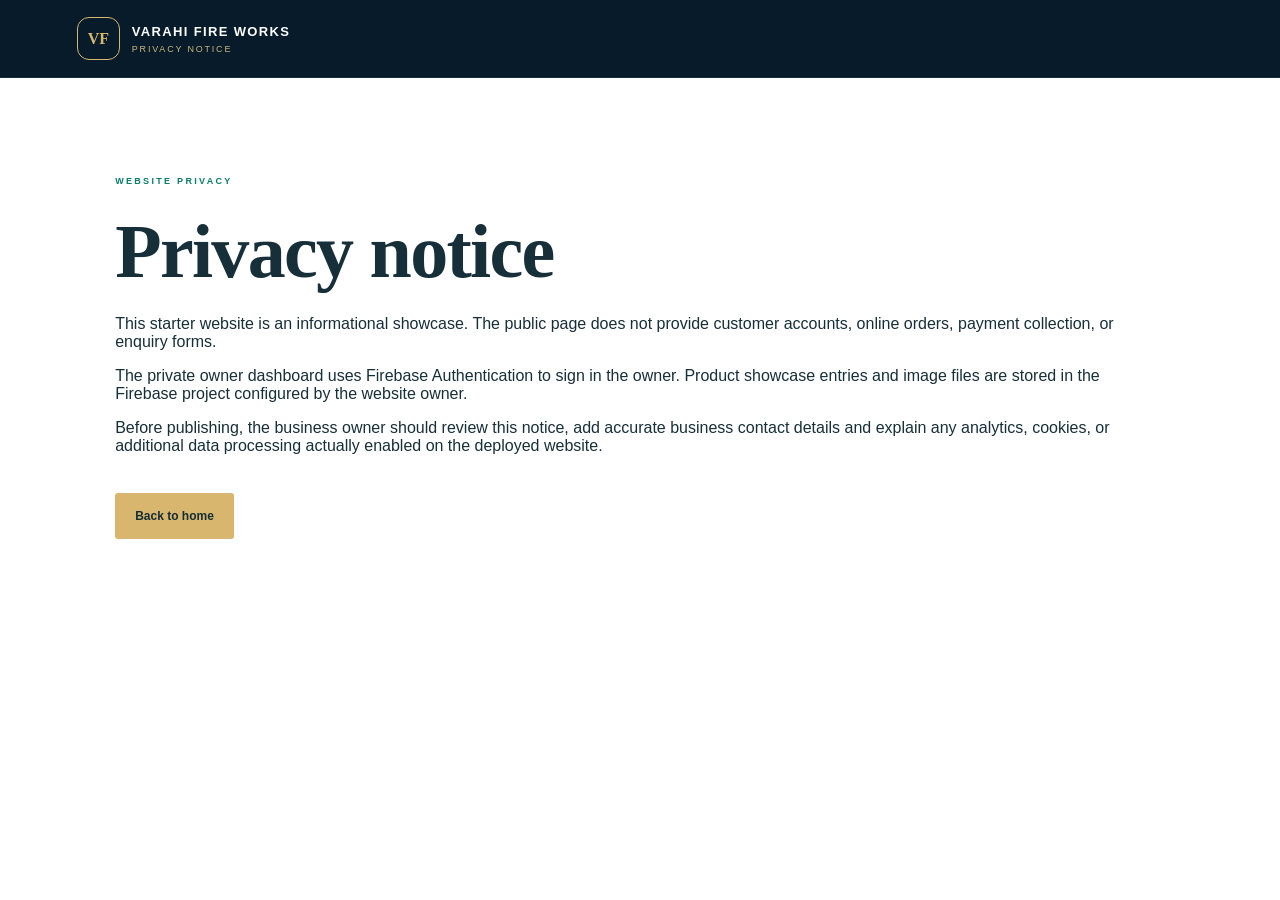
<file: privacy.html>
<!doctype html><html lang="en"><head><meta charset="utf-8"><meta name="viewport" content="width=device-width,initial-scale=1"><title>Privacy Notice | VARAHI FIRE WORKS</title><link rel="stylesheet" href="styles.css"></head><body><header class="site-header"><a class="brand" href="index.html"><span class="brand-mark">VF</span><span><b>VARAHI FIRE WORKS</b><small>PRIVACY NOTICE</small></span></a></header><main class="section"><span class="eyebrow">WEBSITE PRIVACY</span><h1>Privacy notice</h1><p>This starter website is an informational showcase. The public page does not provide customer accounts, online orders, payment collection, or enquiry forms.</p><p>The private owner dashboard uses Firebase Authentication to sign in the owner. Product showcase entries and image files are stored in the Firebase project configured by the website owner.</p><p>Before publishing, the business owner should review this notice, add accurate business contact details and explain any analytics, cookies, or additional data processing actually enabled on the deployed website.</p><a class="primary-btn" href="index.html">Back to home</a></main></body></html>
</file>
<file: styles.css>
:root{--navy:#071b2a;--green:#087d68;--gold:#d8b66e;--cream:#f6f7f3;--ink:#172f38;--muted:#66777a;--line:#e4e9e4;--serif:"Playfair Display",Georgia,serif;--sans:"DM Sans",Arial,sans-serif}*{box-sizing:border-box}html{scroll-behavior:smooth;scroll-padding-top:90px}body{margin:0;color:var(--ink);font-family:var(--sans);-webkit-font-smoothing:antialiased}a{color:inherit;text-decoration:none}button,input,select{font:inherit}.skip-link{position:absolute;top:-60px;left:12px;background:#fff;padding:12px;z-index:99}.skip-link:focus{top:12px}.announcement{padding:8px 6vw;background:#04131d;color:#c6d3cf;display:flex;justify-content:space-between;font-size:9px;letter-spacing:1.4px}.announcement span:first-child{color:var(--gold);font-weight:700}.site-header{height:78px;padding:0 6vw;display:flex;align-items:center;justify-content:space-between;background:var(--navy);color:#fff;position:sticky;top:0;z-index:20;border-bottom:1px solid #ffffff13}.brand{display:flex;align-items:center;gap:12px}.brand-mark{width:43px;height:43px;border:1px solid var(--gold);color:var(--gold);display:grid;place-items:center;font-family:var(--serif);font-weight:800;border-radius:12px}.brand b,.brand small{display:block}.brand b{font-size:13px;letter-spacing:1.35px}.brand small{font-size:9px;letter-spacing:1.8px;color:#cbb77f;margin-top:5px}nav{display:flex;align-items:center;gap:30px;font-size:12px;color:#dce5e2}nav a:hover{color:var(--gold)}.admin-link{border:1px solid #627c78;border-radius:30px;padding:11px 16px}.menu-btn{display:none;background:none;border:0;color:white;font-size:25px}.hero{min-height:610px;background:radial-gradient(ellipse at 78% 45%,#14594f 0,#0d3a43 28%,transparent 58%),linear-gradient(115deg,#061925,#0c2c3a 68%,#0b4a43);color:white;padding:92px 9vw 74px;display:flex;align-items:center;position:relative;overflow:hidden}.hero:before{content:"";position:absolute;inset:0;background-image:linear-gradient(#ffffff08 1px,transparent 1px),linear-gradient(90deg,#ffffff08 1px,transparent 1px);background-size:62px 62px}.hero-copy{max-width:610px;position:relative;z-index:2}.eyebrow{font-size:9px;font-weight:700;letter-spacing:2.3px;color:var(--green);display:inline-flex;align-items:center;gap:9px}.hero .eyebrow{color:#dfc37e}.eyebrow i{width:6px;height:6px;border-radius:50%;background:var(--gold)}h1,h2{font-family:var(--serif);font-weight:700}h1{font-size:clamp(46px,6.2vw,76px);line-height:1.06;letter-spacing:-1.7px;margin:23px 0}h1 em,h2 em{font-style:normal;color:var(--gold)}.hero-copy>p{color:#d1dfdb;line-height:1.9;max-width:490px;font-size:14px}.primary-btn{display:inline-flex;gap:30px;align-items:center;background:var(--gold);color:#142d35;padding:16px 20px;border-radius:3px;font-weight:700;font-size:12px;margin-top:22px;transition:transform .2s}.primary-btn:hover{transform:translateY(-2px)}.hero-meta{display:flex;gap:30px;margin-top:54px;color:#a9bbb6;font-size:10px}.hero-meta b{color:var(--gold);margin-right:7px}.hero-visual{position:absolute;width:min(390px,36vw);height:min(390px,36vw);right:12%;top:50%;transform:translateY(-50%);border:1px solid #d7b66c55;border-radius:50%;display:grid;place-items:center}.visual-ring{position:absolute;border:1px solid #d7b66c45;border-radius:50%}.ring-a{inset:25px}.ring-b{inset:65px}.visual-core{width:155px;height:155px;border:1px solid var(--gold);border-radius:50%;display:flex;flex-direction:column;align-items:center;justify-content:center;letter-spacing:3px;font-family:var(--serif);font-size:22px}.visual-core small{font:700 9px var(--sans);color:var(--gold);letter-spacing:2px;margin-top:5px}.core-star{font-size:26px;color:var(--gold);margin-bottom:7px}.orbit-dot{position:absolute;width:10px;height:10px;background:var(--gold);border-radius:50%;box-shadow:0 0 22px var(--gold)}.dot-a{top:45px;left:85px}.dot-b{right:38px;top:130px}.dot-c{bottom:55px;left:62px}.visual-caption{position:absolute;bottom:-30px;right:-30px;font-size:9px;letter-spacing:2px;line-height:1.7;color:#d8c58e}.hero-bottom{position:absolute;bottom:24px;left:9vw;right:9vw;display:flex;justify-content:space-between;color:#9aada8;font-size:8px;letter-spacing:2px}.intro-strip{padding:24px 9vw;background:var(--cream);display:flex;justify-content:space-between;align-items:center;gap:20px}.intro-strip>div{display:flex;align-items:center;gap:13px}.strip-icon{width:38px;height:38px;border:1px solid #d7c28f;color:var(--green);display:grid;place-items:center;border-radius:50%;font-size:22px}.intro-strip b,.intro-strip div span:last-child{display:block}.intro-strip b{font-size:12px}.intro-strip div span:last-child{font-size:11px;color:var(--muted);margin-top:4px}.intro-strip p{font-size:11px;color:var(--muted)}.section{padding:92px 9vw}.section-heading{display:flex;justify-content:space-between;align-items:end;gap:35px}.section-heading h2,.about-section h2,.contact-section h2{font-size:clamp(34px,4vw,48px);line-height:1.15;margin:13px 0 0}.section-heading h2 em,.contact-section h2 em{color:var(--green)}.section-heading>p{max-width:360px;color:var(--muted);font-size:12px;line-height:1.9}.toolbar{display:flex;gap:13px;margin:35px 0 12px}.search{display:flex;align-items:center;gap:10px;border:1px solid var(--line);padding:0 15px;max-width:430px;flex:1;height:48px}.search:focus-within{border-color:var(--green)}.search>span{font-size:24px;color:var(--green)}.search input{border:0;outline:0;width:100%;font-size:12px}.filter-label{display:flex;align-items:center;gap:10px;border:1px solid var(--line);padding:0 12px;color:var(--muted);font-size:10px}.filter-label select{border:0;outline:0;background:white;min-width:130px;height:46px;color:var(--ink);font-size:11px}.status{font-size:11px;color:var(--muted);padding:14px 0;min-height:36px}.product-grid{display:grid;grid-template-columns:repeat(3,minmax(0,1fr));gap:20px}.product-card{border:1px solid var(--line);background:white;cursor:pointer;transition:transform .22s,box-shadow .22s;min-width:0}.product-card:hover,.product-card:focus-visible{transform:translateY(-5px);box-shadow:0 15px 36px #102f3c14;outline:none}.product-card img{display:block;width:100%;height:220px;object-fit:cover;background:#edf1ed}.product-card .card-body{padding:19px}.product-card .category{font-size:9px;letter-spacing:1.6px;color:var(--green);font-weight:700;text-transform:uppercase}.product-card h3{margin:9px 0 8px;font-family:var(--serif);font-size:20px}.product-card p{font-size:11px;color:var(--muted);line-height:1.8;margin:0}.card-more{display:inline-block;margin-top:16px;color:var(--green);font-size:10px;font-weight:700}.empty{border:1px dashed #cbd5d0;padding:35px;text-align:center;color:var(--muted);grid-column:1/-1;font-size:12px}.about-section{padding:80px 11vw;background:var(--navy);color:white;display:grid;grid-template-columns:.8fr 1.2fr;gap:10%;align-items:center}.about-mark{width:220px;height:220px;border:1px solid #d8b66e77;border-radius:50%;display:grid;place-items:center;font-family:var(--serif);font-size:66px;color:var(--gold);position:relative;margin:auto}.about-mark:before,.about-mark:after{content:"";position:absolute;border:1px solid #d8b66e44;border-radius:50%;inset:18px}.about-mark:after{inset:-18px}.about-mark span{position:absolute;font-size:25px;top:30px;right:30px}.about-section p{color:#c5d4cf;line-height:2;font-size:12px;max-width:570px;margin-top:20px}.about-note{display:flex;align-items:center;gap:10px;color:#e0c47e;font-size:10px;margin-top:25px}.about-note span:first-child{font-size:20px}.contact-section{padding:85px 9vw;display:grid;grid-template-columns:1fr .85fr;gap:8%;align-items:center}.contact-section>div>p{color:var(--muted);font-size:13px;line-height:2;margin-top:20px}.contact-card{background:var(--cream);padding:30px;border-top:3px solid var(--gold)}.contact-symbol{display:block;color:var(--green);font-size:28px;margin-bottom:14px}.contact-card b{font-family:var(--serif);font-size:21px}.contact-card p{color:var(--muted);font-size:11px;line-height:1.9}.card-rule{display:block;height:1px;background:#dfe5de;margin:22px 0 13px}.contact-card small{font-size:8px;letter-spacing:1.7px;color:var(--green);font-weight:700}.responsibility{padding:18px 9vw;background:#f0f3ed;display:flex;align-items:center;gap:14px}.responsibility>span{color:var(--green);font-size:22px}.responsibility p{color:#687779;font-size:10px;line-height:1.7}footer{background:#04131d;color:#cbd6d2;padding:27px 6vw;display:flex;align-items:center;justify-content:space-between;gap:18px;font-size:10px}footer .brand-mark{width:36px;height:36px}footer>a:last-child{color:var(--gold)}.modal{display:none;position:fixed;inset:0;z-index:50;align-items:center;justify-content:center;padding:18px}.modal.open{display:flex}.modal-backdrop{position:absolute;inset:0;background:#04131de8;border:0;width:100%;height:100%}.modal-card{position:relative;z-index:1;background:white;width:min(680px,100%);max-height:90vh;overflow:auto;padding:32px}.close-btn{position:absolute;right:13px;top:8px;border:0;background:none;font-size:30px;cursor:pointer}.detail-gallery{display:grid;grid-template-columns:repeat(3,1fr);gap:9px;margin:18px 0}.detail-gallery img{width:100%;height:135px;object-fit:cover;background:#edf1ee}.modal-card h2{font-size:32px;margin:12px 0}.modal-card p{color:var(--muted);line-height:1.8;font-size:12px}.modal-note{display:block;border-top:1px solid var(--line);padding-top:14px;margin-top:18px;color:var(--green);font-size:10px;line-height:1.7}button:focus-visible,a:focus-visible,input:focus-visible,select:focus-visible{outline:2px solid #0d9a7b;outline-offset:3px}@media(max-width:900px){.hero{padding-left:7vw}.hero-visual{right:5%;opacity:.7}.section,.contact-section{padding-left:7vw;padding-right:7vw}.product-grid{gap:14px}.product-card img{height:185px}}@media(max-width:700px){.announcement{justify-content:center}.announcement span:last-child{display:none}.site-header{height:68px;padding:0 5vw}.menu-btn{display:block}nav{display:none;position:absolute;top:68px;left:0;right:0;background:var(--navy);padding:22px 6vw 26px;flex-direction:column;align-items:flex-start;gap:21px}nav.open{display:flex}.hero{min-height:590px;padding:72px 7vw 85px}.hero-visual{width:270px;height:270px;right:-105px;top:55%;opacity:.25}.visual-core{width:120px;height:120px;font-size:17px}.ring-a{inset:18px}.ring-b{inset:48px}.hero-copy{max-width:100%}.hero-copy>p{max-width:390px}.hero-meta{margin-top:42px;gap:17px;flex-wrap:wrap}.hero-bottom{left:7vw;right:7vw}.intro-strip{padding:20px 7vw;align-items:flex-start;flex-direction:column;gap:8px}.intro-strip p{margin:0 0 0 51px}.section{padding:65px 6vw}.section-heading{display:block}.section-heading>p{margin-top:16px}.toolbar{margin-top:24px}.product-grid{grid-template-columns:repeat(2,minmax(0,1fr));gap:12px}.product-card img{height:150px}.product-card .card-body{padding:13px}.product-card h3{font-size:17px}.about-section{grid-template-columns:1fr;gap:40px;padding:65px 8vw}.about-mark{width:150px;height:150px;font-size:48px}.about-mark:before{inset:13px}.about-mark:after{inset:-12px}.about-mark span{font-size:18px;top:20px;right:20px}.contact-section{grid-template-columns:1fr;gap:25px;padding:65px 7vw}.responsibility{padding:15px 7vw}footer{padding:24px 6vw;flex-wrap:wrap}footer>span{order:3;width:100%}}@media(max-width:390px){.product-grid{grid-template-columns:1fr}.product-card img{height:190px}.toolbar{flex-direction:column}.search{max-width:none;min-height:46px}.filter-label{justify-content:space-between}.filter-label select{flex:1}.hero h1{font-size:43px}.hero-meta{font-size:9px}.modal-card{padding:25px 19px}.detail-gallery img{height:95px}}@media(prefers-reduced-motion:reduce){*,*::before,*::after{scroll-behavior:auto!important;transition:none!important;animation:none!important}}
</file>
